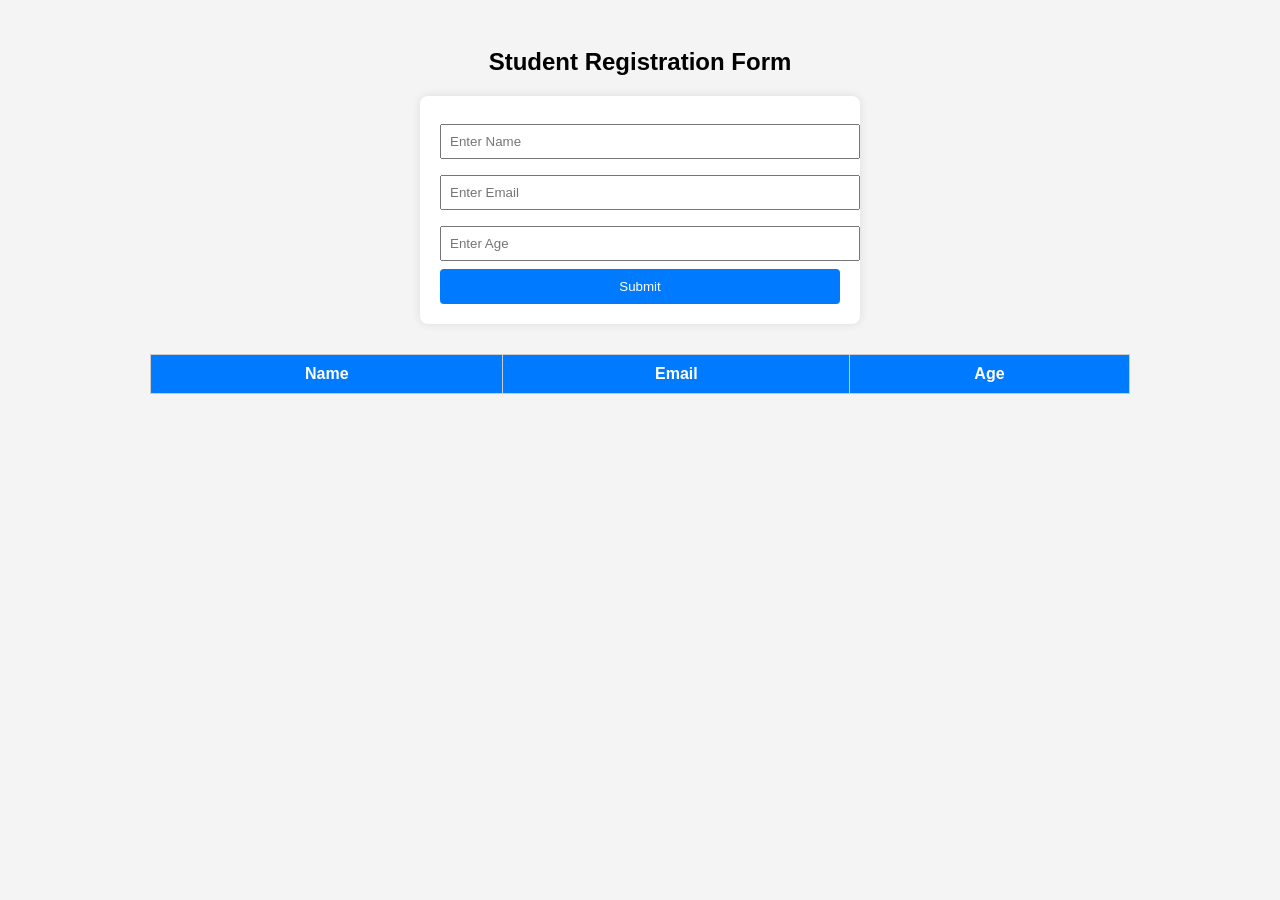
<file: frontend-homework/assignment-5_table_output/index.html>
<!DOCTYPE html>
<html>
<head>
    <title>Form to Table</title>

    <!-- Internal CSS -->
    <style>
        body {
            font-family: Arial, sans-serif;
            background-color: #f4f4f4;
            padding: 20px;
        }

        h2 {
            text-align: center;
        }

        .form-container {
            background: white;
            padding: 20px;
            width: 400px;
            margin: auto;
            border-radius: 8px;
            box-shadow: 0 0 10px rgba(0,0,0,0.1);
        }

        input {
            width: 100%;
            padding: 8px;
            margin: 8px 0;
        }

        button {
            width: 100%;
            padding: 10px;
            background-color: #007bff;
            color: white;
            border: none;
            cursor: pointer;
            border-radius: 4px;
        }

        button:hover {
            background-color: #0056b3;
        }

        table {
            width: 80%;
            margin: 30px auto;
            border-collapse: collapse;
            background: white;
        }

        th, td {
            border: 1px solid #ccc;
            padding: 10px;
            text-align: center;
        }

        th {
            background-color: #007bff;
            color: white;
        }
    </style>
</head>

<body>

    <h2>Student Registration Form</h2>

    <div class="form-container">
        <form id="studentForm">
            <input type="text" id="name" placeholder="Enter Name" required>
            <input type="email" id="email" placeholder="Enter Email" required>
            <input type="number" id="age" placeholder="Enter Age" required>
            <button type="submit">Submit</button>
        </form>
    </div>

    <table id="dataTable">
        <thead>
            <tr>
                <th>Name</th>
                <th>Email</th>
                <th>Age</th>
            </tr>
        </thead>
        <tbody>
        </tbody>
    </table>

    <!-- JavaScript -->
    <script>
        const form = document.getElementById("studentForm");
        const tableBody = document.querySelector("#dataTable tbody");

        form.addEventListener("submit", function(event) {
            event.preventDefault(); // Prevent page refresh

            // Get input values
            const name = document.getElementById("name").value;
            const email = document.getElementById("email").value;
            const age = document.getElementById("age").value;

            // Create new row
            const newRow = document.createElement("tr");

            newRow.innerHTML = `
                <td>${name}</td>
                <td>${email}</td>
                <td>${age}</td>
            `;

            // Append row to table
            tableBody.appendChild(newRow);

            // Clear form
            form.reset();
        });
    </script>

</body>
</html>
</file>
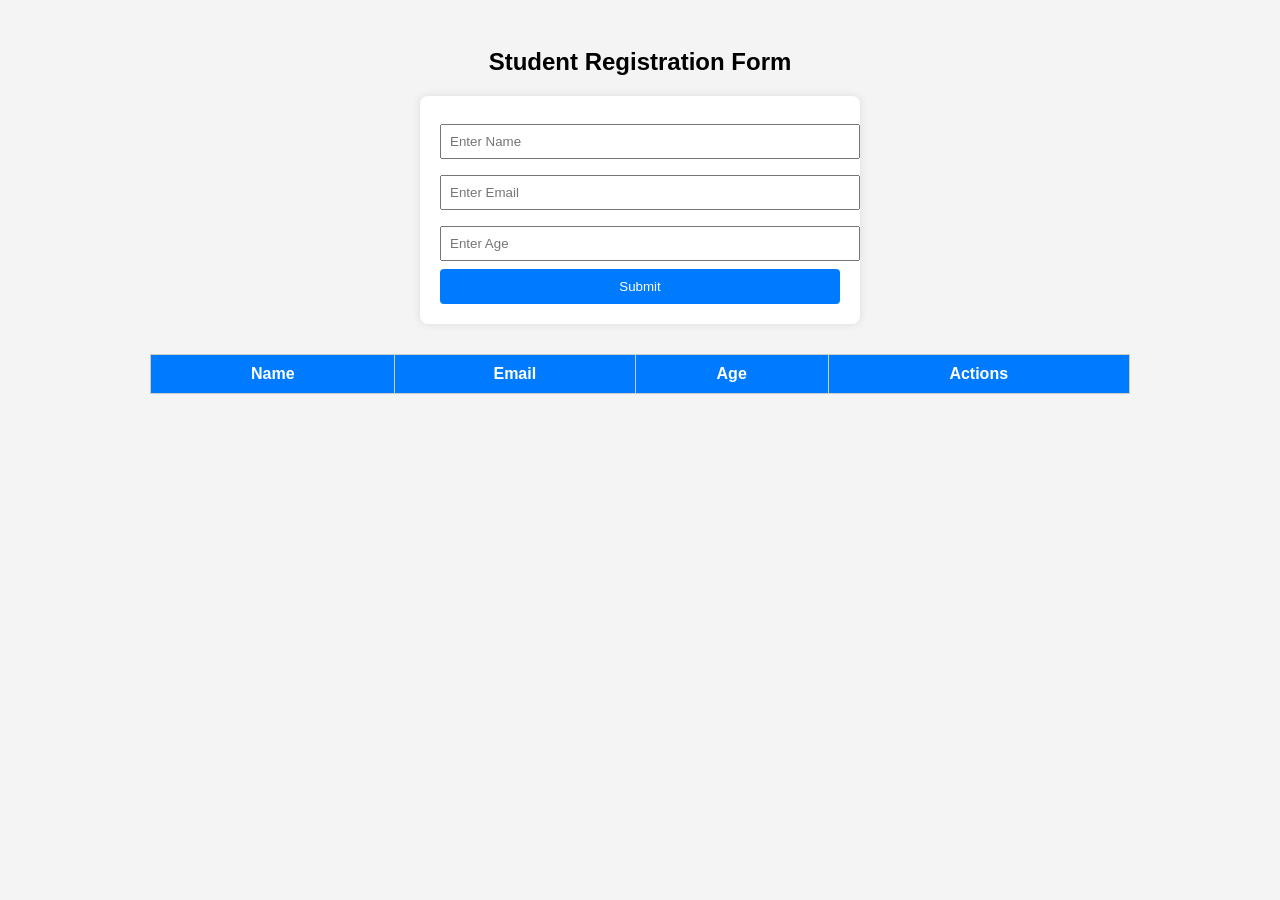
<file: frontend-homework/assignment-7_edit_delete_students/index.html>
<!DOCTYPE html>
<html>

<head>
    <title>Form to Table</title>

    <!-- Internal CSS -->
    <style>
        body {
            font-family: Arial, sans-serif;
            background-color: #f4f4f4;
            padding: 20px;
        }

        h2 {
            text-align: center;
        }

        .form-container {
            background: white;
            padding: 20px;
            width: 400px;
            margin: auto;
            border-radius: 8px;
            box-shadow: 0 0 10px rgba(0, 0, 0, 0.1);
        }

        input {
            width: 100%;
            padding: 8px;
            margin: 8px 0;
        }

        button {
            width: 100%;
            padding: 10px;
            background-color: #007bff;
            color: white;
            border: none;
            cursor: pointer;
            border-radius: 4px;
        }

        button:hover {
            background-color: #0056b3;
        }

        table {
            width: 80%;
            margin: 30px auto;
            border-collapse: collapse;
            background: white;
        }

        th,
        td {
            border: 1px solid #ccc;
            padding: 10px;
            text-align: center;
        }

        th {
            background-color: #007bff;
            color: white;
        }

        .editBtn {
            background-color: orange;
            color: white;
            border: none;
            padding: 5px 8px;
            cursor: pointer;
            border-radius: 4px;
        }

        .deleteBtn {
            background-color: red;
            color: white;
            border: none;
            padding: 5px 8px;
            cursor: pointer;
            border-radius: 4px;
        }
        
    </style>
</head>

<body>

    <h2>Student Registration Form</h2>

    <div class="form-container">
        <form id="studentForm">
            <input type="text" id="name" placeholder="Enter Name" required>
            <input type="email" id="email" placeholder="Enter Email" required>
            <input type="number" id="age" placeholder="Enter Age" required>
            <button type="submit">Submit</button>
        </form>
    </div>

    <table id="dataTable">
        <thead>
            <tr>
                <th>Name</th>
                <th>Email</th>
                <th>Age</th>
                <th>Actions</th> <!-- NEW COLUMN -->
            </tr>
        </thead>
        <tbody>
        </tbody>
    </table>

    <!-- JavaScript -->
    <script>
        const form = document.getElementById("studentForm");
        const tableBody = document.querySelector("#dataTable tbody");

        form.addEventListener("submit", function (event) {
            event.preventDefault();

            const name = document.getElementById("name").value;
            const email = document.getElementById("email").value;
            const age = document.getElementById("age").value;

            const newRow = document.createElement("tr");

            newRow.innerHTML = `
            <td>${name}</td>
            <td>${email}</td>
            <td>${age}</td>
            <td>
                <button class="editBtn">Edit</button>
                <button class="deleteBtn">Delete</button>
            </td>
        `;

            tableBody.appendChild(newRow);
            form.reset();
        });

        // DELETE FUNCTION
        tableBody.addEventListener("click", function (event) {
            if (event.target.classList.contains("deleteBtn")) {
                event.target.closest("tr").remove();
            }
        });

        // EDIT FUNCTION
        tableBody.addEventListener("click", function (event) {
            if (event.target.classList.contains("editBtn")) {
                const row = event.target.closest("tr");
                const cells = row.querySelectorAll("td");

                // Put existing values back into form
                document.getElementById("name").value = cells[0].textContent;
                document.getElementById("email").value = cells[1].textContent;
                document.getElementById("age").value = cells[2].textContent;

                // Remove old row after editing
                row.remove();
            }
        });
    </script>

</body>

</html>
</file>
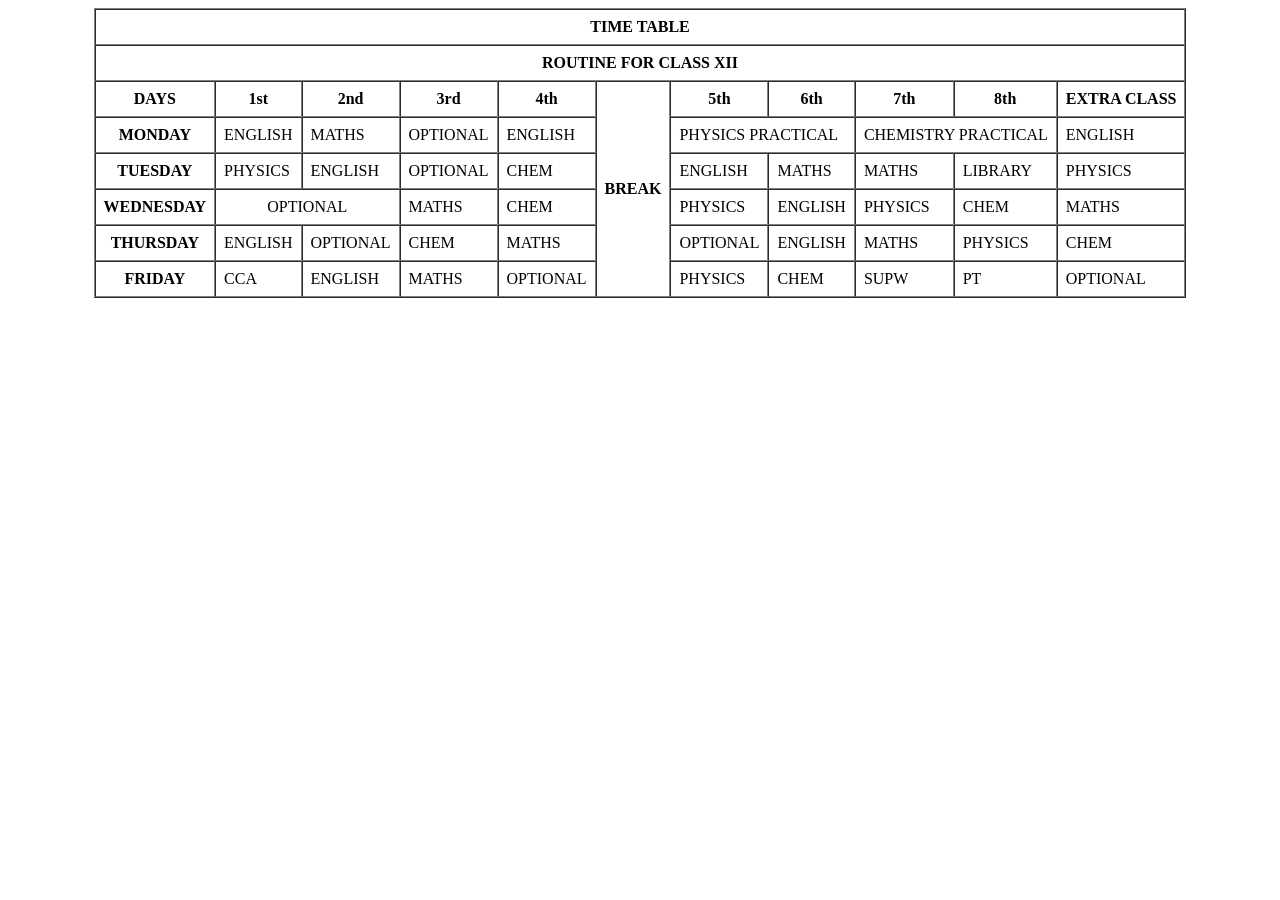
<file: frontend-homework/assignment-1_timetable/timetable.html>
<!DOCTYPE html>
<html>
<head>
    <title>Time Table</title>
</head>
<body>

<table border="1" cellpadding="8" cellspacing="0" align="center">

    <!-- Title -->
    <tr>
        <th colspan="11">TIME TABLE</th>
    </tr>

    <tr>
        <th colspan="11">ROUTINE FOR CLASS XII</th>
    </tr>

    <!-- Heading Row -->
    <tr>
        <th>DAYS</th>
        <th>1st</th>
        <th>2nd</th>
        <th>3rd</th>
        <th>4th</th>
        <th rowspan="6">BREAK</th>
        <th>5th</th>
        <th>6th</th>
        <th>7th</th>
        <th>8th</th>
        <th>EXTRA CLASS</th>
    </tr>

    <!-- Monday -->
    <tr>
        <th>MONDAY</th>
        <td>ENGLISH</td>
        <td>MATHS</td>
        <td>OPTIONAL</td>
        <td>ENGLISH</td>
        <td colspan="2">PHYSICS PRACTICAL</td>
        <td colspan="2">CHEMISTRY PRACTICAL</td>
        <td>ENGLISH</td>
    </tr>

    <!-- Tuesday -->
    <tr>
        <th>TUESDAY</th>
        <td>PHYSICS</td>
        <td>ENGLISH</td>
        <td>OPTIONAL</td>
        <td>CHEM</td>
        <td>ENGLISH</td>
        <td>MATHS</td>
        <td>MATHS</td>
        <td>LIBRARY</td>
        <td>PHYSICS</td>
    </tr>

    <!-- Wednesday -->
    <tr>
        <th>WEDNESDAY</th>
        <td colspan = "2"><center>OPTIONAL</center></td>
        <td>MATHS</td>
        <td>CHEM</td>
        <td>PHYSICS</td>
        <td>ENGLISH</td>
        <td>PHYSICS</td>
        <td>CHEM</td>
        <td>MATHS</td>
    </tr>

    <!-- Thursday -->
    <tr>
        <th>THURSDAY</th>
        <td>ENGLISH</td>
        <td>OPTIONAL</td>
        <td>CHEM</td>
        <td>MATHS</td>
        <td>OPTIONAL</td>
        <td>ENGLISH</td>
        <td>MATHS</td>
        <td>PHYSICS</td>
        <td>CHEM</td>
    </tr>

    <!-- Friday -->
    <tr>
        <th>FRIDAY</th>
        <td>CCA</td>
        <td>ENGLISH</td>
        <td>MATHS</td>
        <td>OPTIONAL</td>
        <td>PHYSICS</td>
        <td>CHEM</td>
        <td>SUPW</td>
        <td>PT</td>
        <td>OPTIONAL</td>
    </tr>

</table>

</body>
</html>
</file>
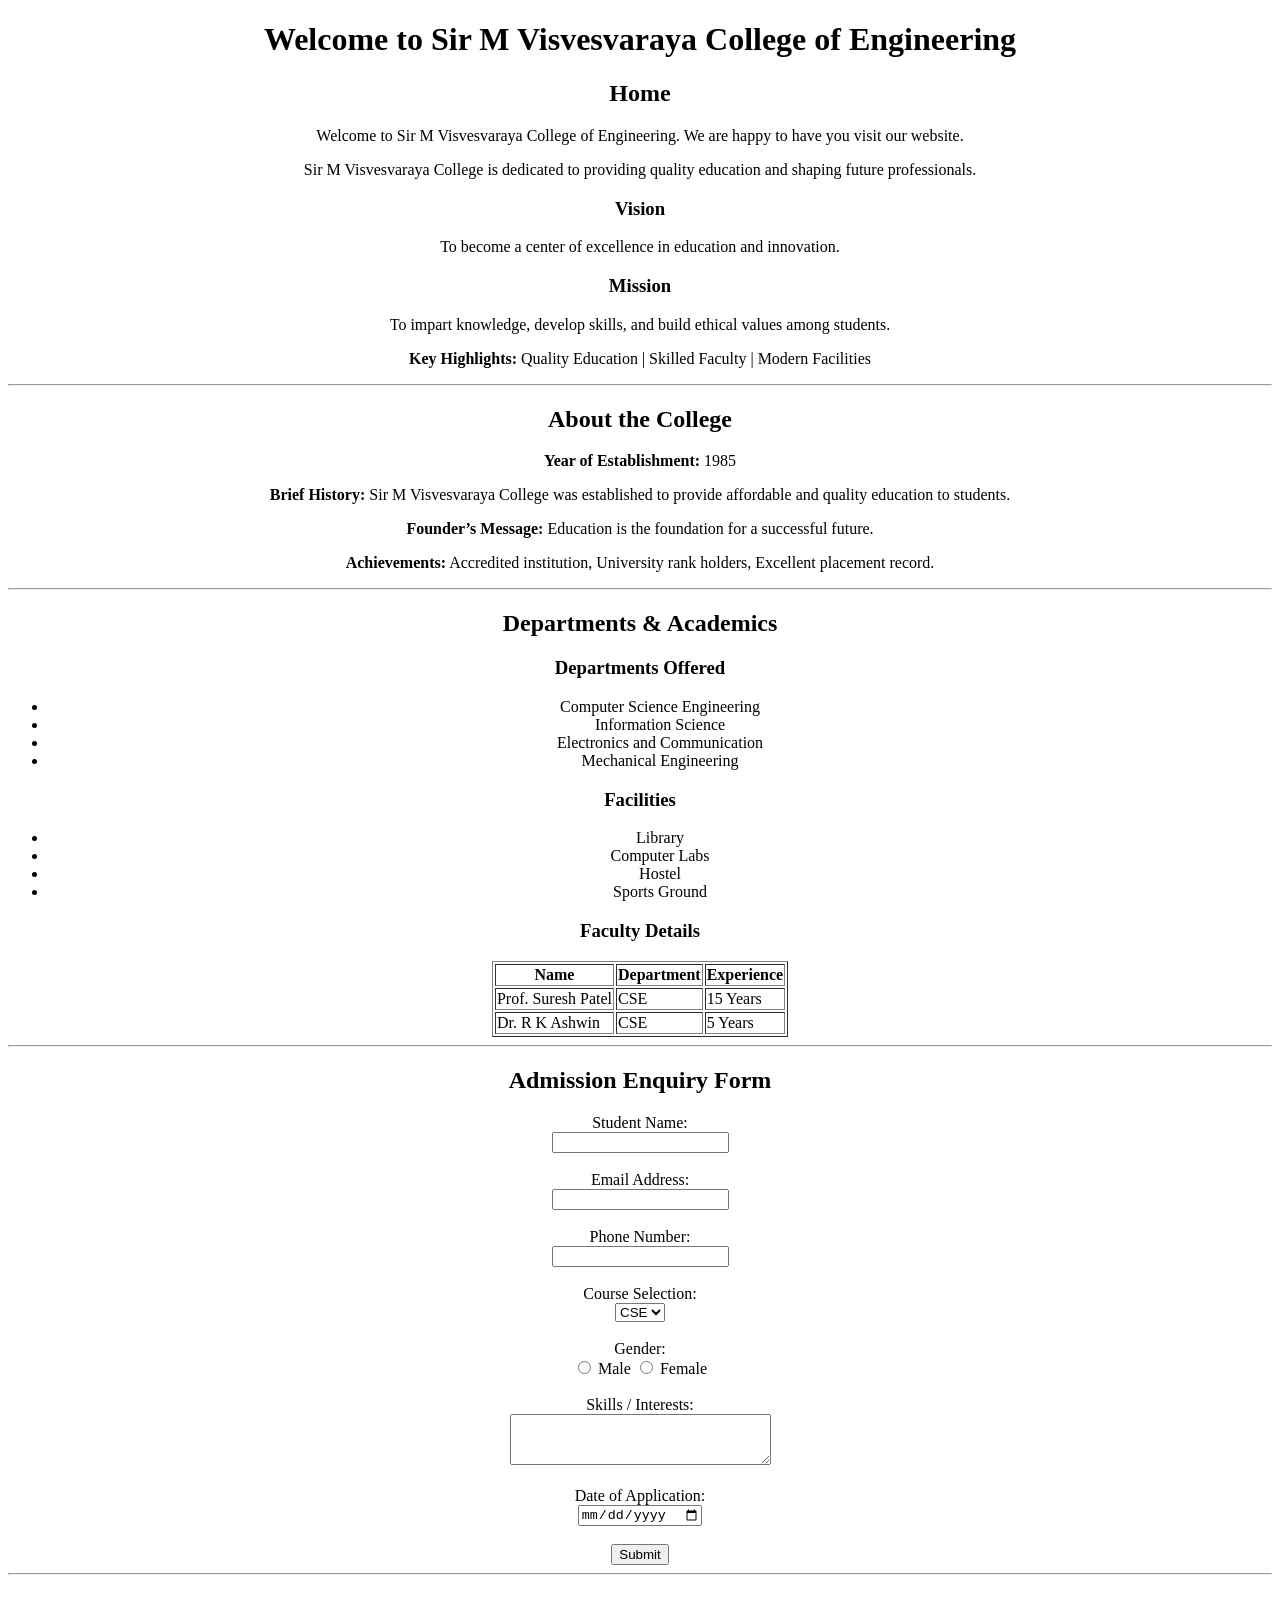
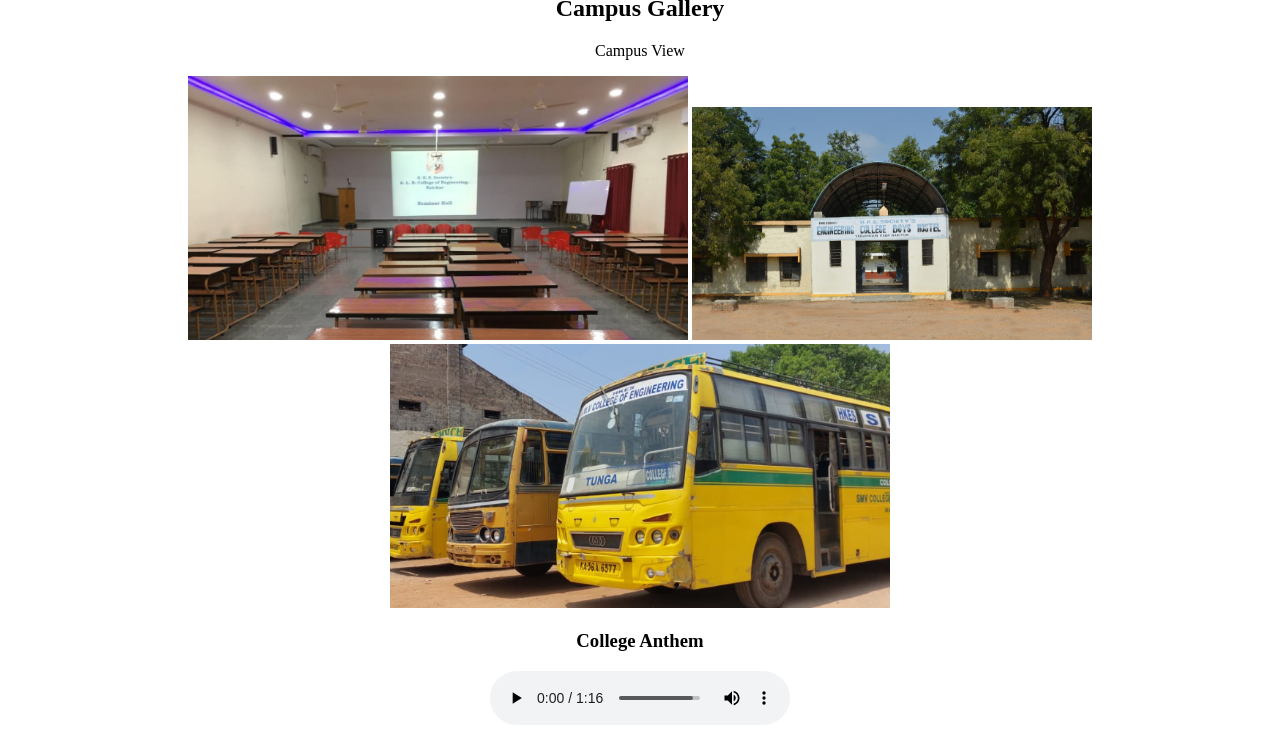
<file: frontend-homework/assignment-2_college_website/college_website.html>
<!DOCTYPE html>
<html>
<head>
    <title>College Website</title>
</head>
<body>
    <center>

    <h1>Welcome to Sir M Visvesvaraya College of Engineering</h1>

    <!-- 1) Welcome / Home Section -->
    <h2>Home</h2>
    <p>Welcome to Sir M Visvesvaraya College of Engineering. We are happy to have you visit our website.</p>

    <p>Sir M Visvesvaraya College is dedicated to providing quality education and shaping future professionals.</p>

    <h3>Vision</h3>
    <p>To become a center of excellence in education and innovation.</p>

    <h3>Mission</h3>
    <p>To impart knowledge, develop skills, and build ethical values among students.</p>

    <p><b>Key Highlights:</b> Quality Education | Skilled Faculty | Modern Facilities</p>

    <hr>

    <!-- 2) About the College -->
    <h2>About the College</h2>

    <p><b>Year of Establishment:</b> 1985</p>

    <p><b>Brief History:</b> Sir M Visvesvaraya College was established to provide affordable and quality education to students.</p>

    <p><b>Founder’s Message:</b> Education is the foundation for a successful future.</p>

    <p><b>Achievements:</b> Accredited institution, University rank holders, Excellent placement record.</p>

    <hr>

    <!-- 3) Departments & Academics -->
    <h2>Departments & Academics</h2>
<center>
    <h3>Departments Offered</h3>
    <ul>
        <li>Computer Science Engineering</li>
        <li>Information Science</li>
        <li>Electronics and Communication</li>
        <li>Mechanical Engineering</li>
    </ul>
</center>
<center>
    <h3>Facilities</h3>
    <ul>
        <li>Library</li>
        <li>Computer Labs</li>
        <li>Hostel</li>
        <li>Sports Ground</li>
    </ul>
</center>
<center>
    <h3>Faculty Details</h3>
    <table border="1">
        <tr>
            <th>Name</th>
            <th>Department</th>
            <th>Experience</th>
        </tr>
        <tr>
            <td>Prof. Suresh Patel</td>
            <td>CSE</td>
            <td>15 Years</td>
        </tr>
        <tr>
            <td>Dr. R K Ashwin</td>
            <td>CSE</td>
            <td>5 Years</td>
        </tr>
    </table>
</center>
    <hr>

    <!-- 4) Admission Information -->
    <h2>Admission Enquiry Form</h2>

    <form>
        Student Name:<br>
        <input type="text"><br><br>

        Email Address:<br>
        <input type="email"><br><br>

        Phone Number:<br>
        <input type="tel"><br><br>

        Course Selection:<br>
        <select>
            <option>CSE</option>
            <option>ISE</option>
            <option>ECE</option>
            <option>ME</option>
        </select><br><br>

        Gender:<br>
        <input type="radio" name="gender"> Male
        <input type="radio" name="gender"> Female<br><br>

        Skills / Interests:<br>
        <textarea rows="3" cols="30"></textarea><br><br>

        Date of Application:<br>
        <input type="date"><br><br>

        <input type="submit" value="Submit">
    </form>

    <hr>

    <!-- 5) Campus Gallery -->
    <h2>Campus Gallery</h2>

    <p>Campus View</p>
    <img src="images/sln1.png" width="500">
    <img src="images/sln2.png" width="400">
    <img src="images/sln3.png" width="500">

    <h3>College Anthem</h3>
    <audio controls>
        <source src="images/national_anthem.mp3" type="audio/mpeg">
    </audio>
</center>
</body>
</html>
</file>
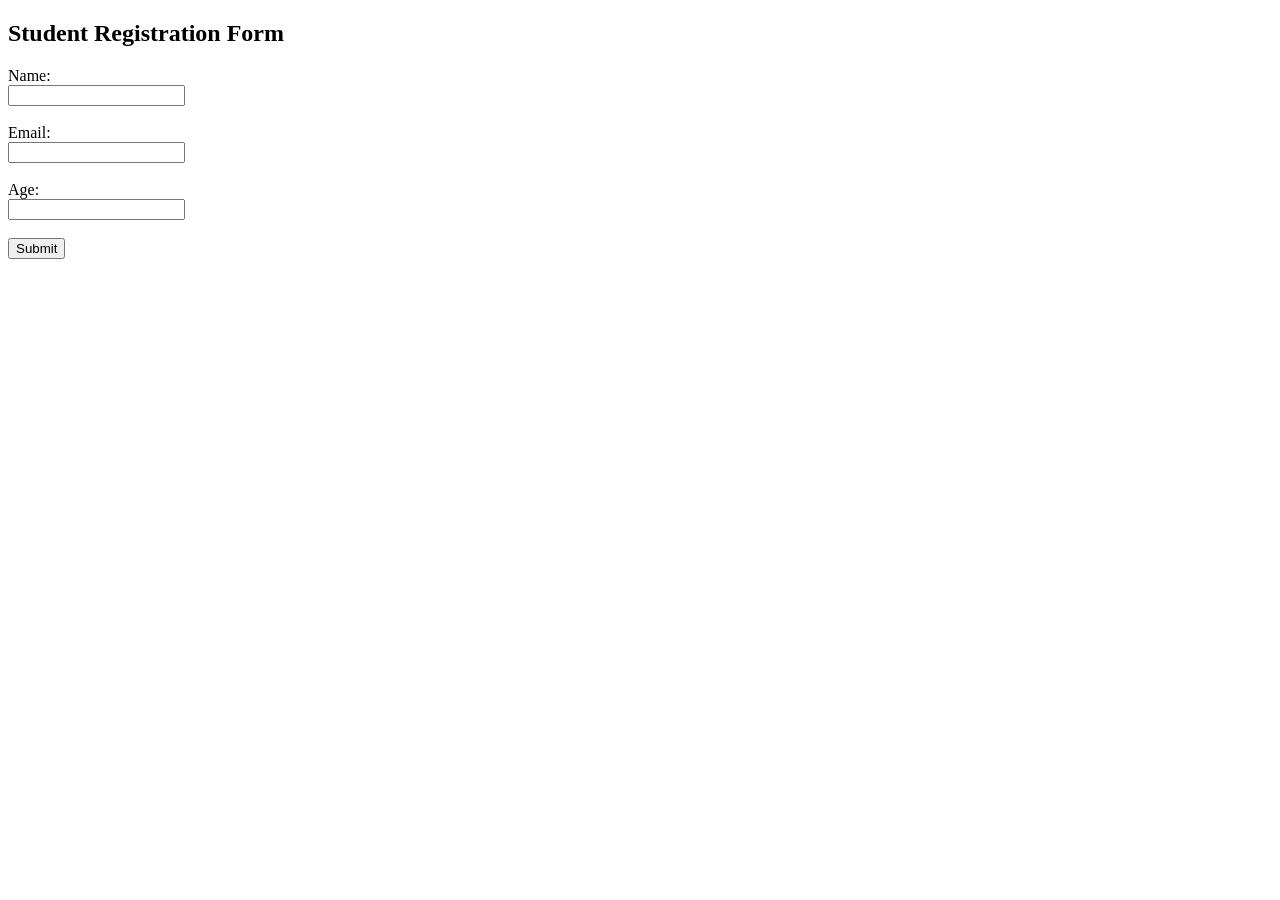
<file: frontend-homework/assignment-4_javascript_input/form.html>
<!DOCTYPE html>
<html>
<head>
    <title>JavaScript Form Assignment</title>
</head>
<body>

    <h2>Student Registration Form</h2>

    <form id="studentForm">
        <label>Name:</label><br>
        <input type="text" id="name" required><br><br>

        <label>Email:</label><br>
        <input type="email" id="email" required><br><br>

        <label>Age:</label><br>
        <input type="number" id="age" required><br><br>

        <button type="submit">Submit</button>
    </form>

    <script>
        // Access the form
        const form = document.getElementById("studentForm");

        // Add event listener
        form.addEventListener("submit", function(event) {

            // Prevent page reload
            event.preventDefault();

            // Get input values
            const name = document.getElementById("name").value;
            const email = document.getElementById("email").value;
            const age = document.getElementById("age").value;

            // Print in console
            console.log("Student Details:");
            console.log("Name:", name);
            console.log("Email:", email);
            console.log("Age:", age);

        });
    </script>

</body>
</html>
</file>
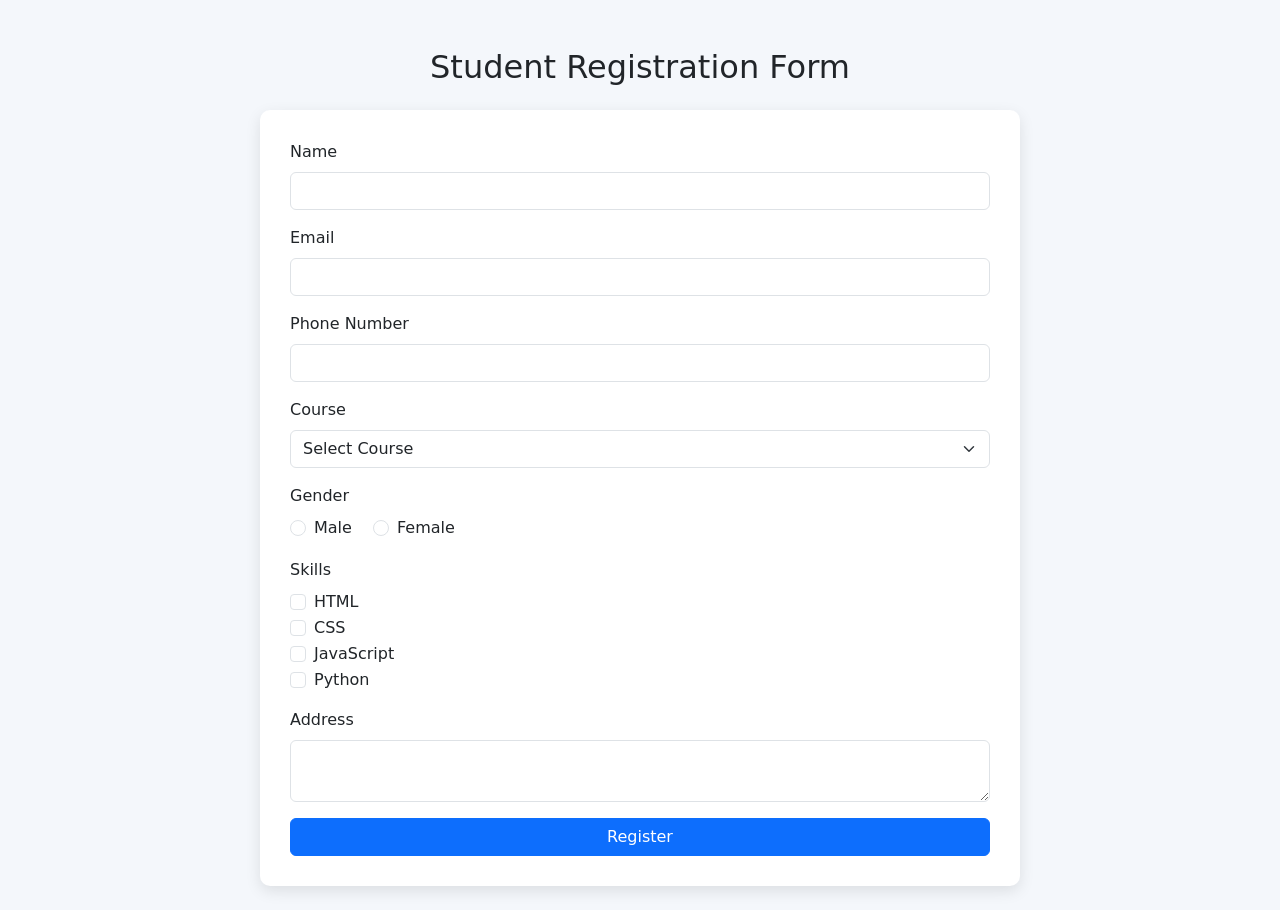
<file: frontend-homework/assignment-8_validation/validation.html>
<!DOCTYPE html>
<html lang="en">

<head>
    <meta charset="UTF-8">
    <meta name="viewport" content="width=device-width, initial-scale=1.0">

    <title>Student Registration Form</title>

    <!-- Bootstrap CSS -->
    <link href="https://cdn.jsdelivr.net/npm/bootstrap@5.3.2/dist/css/bootstrap.min.css" rel="stylesheet">

    <style>
        body {
            background-color: #f4f7fb;
        }

        .form-container {
            background: white;
            padding: 30px;
            border-radius: 10px;
            box-shadow: 0px 5px 15px rgba(0, 0, 0, 0.1);
        }

        #resultCard {
            display: none;
        }
    </style>

</head>

<body>

    <div class="container mt-5">

        <h2 class="text-center mb-4">Student Registration Form</h2>

        <div class="row justify-content-center">
            <div class="col-md-8 form-container">

                <form id="studentForm">

                    <div class="mb-3">
                        <label class="form-label">Name</label>
                        <input type="text" id="name" class="form-control">
                    </div>

                    <div class="mb-3">
                        <label class="form-label">Email</label>
                        <input type="text" id="email" class="form-control">
                    </div>

                    <div class="mb-3">
                        <label class="form-label">Phone Number</label>
                        <input type="text" id="phone" class="form-control">
                    </div>

                    <div class="mb-3">
                        <label class="form-label">Course</label>
                        <select id="course" class="form-select">
                            <option value="">Select Course</option>
                            <option>Computer Science</option>
                            <option>Data Science</option>
                            <option>Artificial Intelligence</option>
                            <option>Web Development</option>
                        </select>
                    </div>

                    <div class="mb-3">
                        <label class="form-label">Gender</label><br>

                        <div class="form-check form-check-inline">
                            <input class="form-check-input" type="radio" name="gender" value="Male">
                            <label class="form-check-label">Male</label>
                        </div>

                        <div class="form-check form-check-inline">
                            <input class="form-check-input" type="radio" name="gender" value="Female">
                            <label class="form-check-label">Female</label>
                        </div>

                    </div>

                    <div class="mb-3">
                        <label class="form-label">Skills</label><br>

                        <div class="form-check">
                            <input class="form-check-input skill" type="checkbox" value="HTML">
                            <label class="form-check-label">HTML</label>
                        </div>

                        <div class="form-check">
                            <input class="form-check-input skill" type="checkbox" value="CSS">
                            <label class="form-check-label">CSS</label>
                        </div>

                        <div class="form-check">
                            <input class="form-check-input skill" type="checkbox" value="JavaScript">
                            <label class="form-check-label">JavaScript</label>
                        </div>

                        <div class="form-check">
                            <input class="form-check-input skill" type="checkbox" value="Python">
                            <label class="form-check-label">Python</label>
                        </div>

                    </div>

                    <div class="mb-3">
                        <label class="form-label">Address</label>
                        <textarea id="address" class="form-control"></textarea>
                    </div>

                    <button type="submit" class="btn btn-primary w-100">Register</button>

                </form>

            </div>
        </div>


        <!-- Result Card -->

        <div class="row justify-content-center mt-4">
            <div class="col-md-6">

                <div class="card" id="resultCard">

                    <div class="card-header bg-success text-white">
                        Registered Student Details
                    </div>

                    <div class="card-body">

                        <p><strong>Name:</strong> <span id="rName"></span></p>
                        <p><strong>Email:</strong> <span id="rEmail"></span></p>
                        <p><strong>Phone:</strong> <span id="rPhone"></span></p>
                        <p><strong>Course:</strong> <span id="rCourse"></span></p>
                        <p><strong>Gender:</strong> <span id="rGender"></span></p>
                        <p><strong>Skills:</strong> <span id="rSkills"></span></p>
                        <p><strong>Address:</strong> <span id="rAddress"></span></p>

                    </div>

                </div>

            </div>
        </div>

    </div>

    <script>

        document.getElementById("studentForm").addEventListener("submit", function (e) {

            e.preventDefault()

            let name = document.getElementById("name").value.trim()
            let email = document.getElementById("email").value.trim()
            let phone = document.getElementById("phone").value.trim()
            let course = document.getElementById("course").value
            let address = document.getElementById("address").value

            let gender = document.querySelector('input[name="gender"]:checked')

            let skills = []
            document.querySelectorAll(".skill:checked").forEach(function (skill) {
                skills.push(skill.value)
            })


            if (name === "") {
                alert("Name cannot be empty")
                return
            }

            if (!email.includes("@")) {
                alert("Email must contain @")
                return
            }

            if (phone.length !== 10 || isNaN(phone)) {
                alert("Phone number must be 10 digits")
                return
            }


            document.getElementById("rName").textContent = name
            document.getElementById("rEmail").textContent = email
            document.getElementById("rPhone").textContent = phone
            document.getElementById("rCourse").textContent = course
            document.getElementById("rGender").textContent = gender ? gender.value : ""
            document.getElementById("rSkills").textContent = skills.join(", ")
            document.getElementById("rAddress").textContent = address

            document.getElementById("resultCard").style.display = "block"
            document.getElementById("studentForm").reset()
        })

    </script>

</body>

</html>
</file>
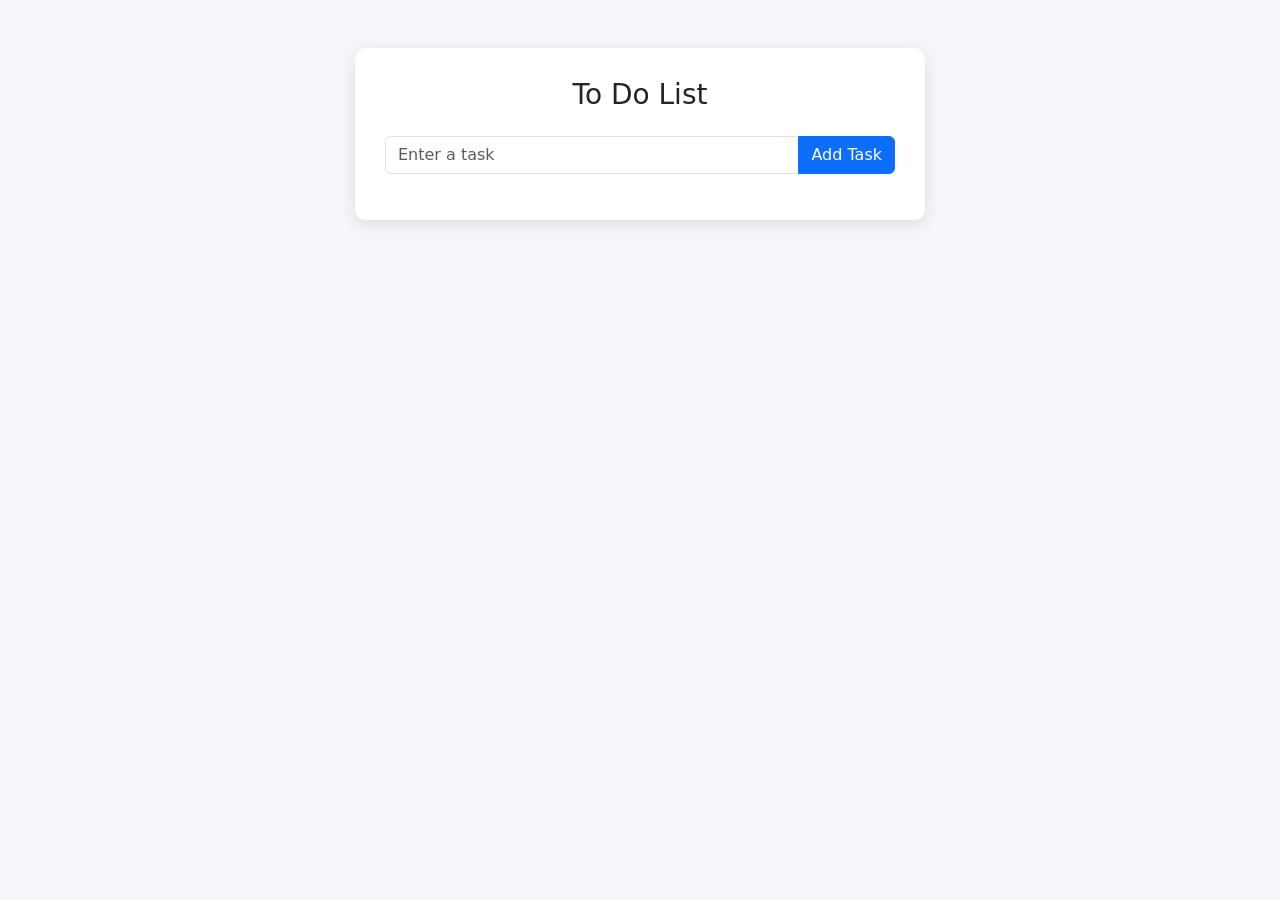
<file: frontend-homework/assignment-9_todo/todo.html>
<!DOCTYPE html>
<html lang="en">

<head>
    <meta charset="UTF-8">
    <meta name="viewport" content="width=device-width, initial-scale=1.0">

    <title>To Do List</title>

    <link href="https://cdn.jsdelivr.net/npm/bootstrap@5.3.2/dist/css/bootstrap.min.css" rel="stylesheet">

    <style>
        body {
            background: #f4f6fb;
        }

        .todo-container {
            background: white;
            padding: 30px;
            border-radius: 10px;
            box-shadow: 0px 4px 15px rgba(0, 0, 0, 0.1);
        }

        .completed {
            text-decoration: line-through;
            color: gray;
        }
    </style>

</head>

<body>

    <div class="container mt-5">

        <div class="row justify-content-center">

            <div class="col-md-6 todo-container">

                <h3 class="text-center mb-4">To Do List</h3>

                <div class="input-group mb-3">

                    <input type="text" id="taskInput" class="form-control" placeholder="Enter a task">

                    <button class="btn btn-primary" onclick="addTask()">Add Task</button>

                </div>

                <ul class="list-group" id="taskList">

                </ul>

            </div>

        </div>

    </div>


    <script>

        function addTask() {

            let taskInput = document.getElementById("taskInput")

            let taskText = taskInput.value.trim()

            if (taskText === "") {
                alert("Please enter a task")
                return
            }

            let li = document.createElement("li")

            li.className = "list-group-item d-flex justify-content-between align-items-center"

            let span = document.createElement("span")
            span.textContent = taskText

            span.onclick = function () {
                span.classList.toggle("completed")
            }

            let deleteBtn = document.createElement("button")

            deleteBtn.textContent = "Delete"

            deleteBtn.className = "btn btn-danger btn-sm"

            deleteBtn.onclick = function () {
                li.remove()
            }

            li.appendChild(span)

            li.appendChild(deleteBtn)

            document.getElementById("taskList").appendChild(li)

            taskInput.value = ""

        }

    </script>

</body>

</html>
</file>
